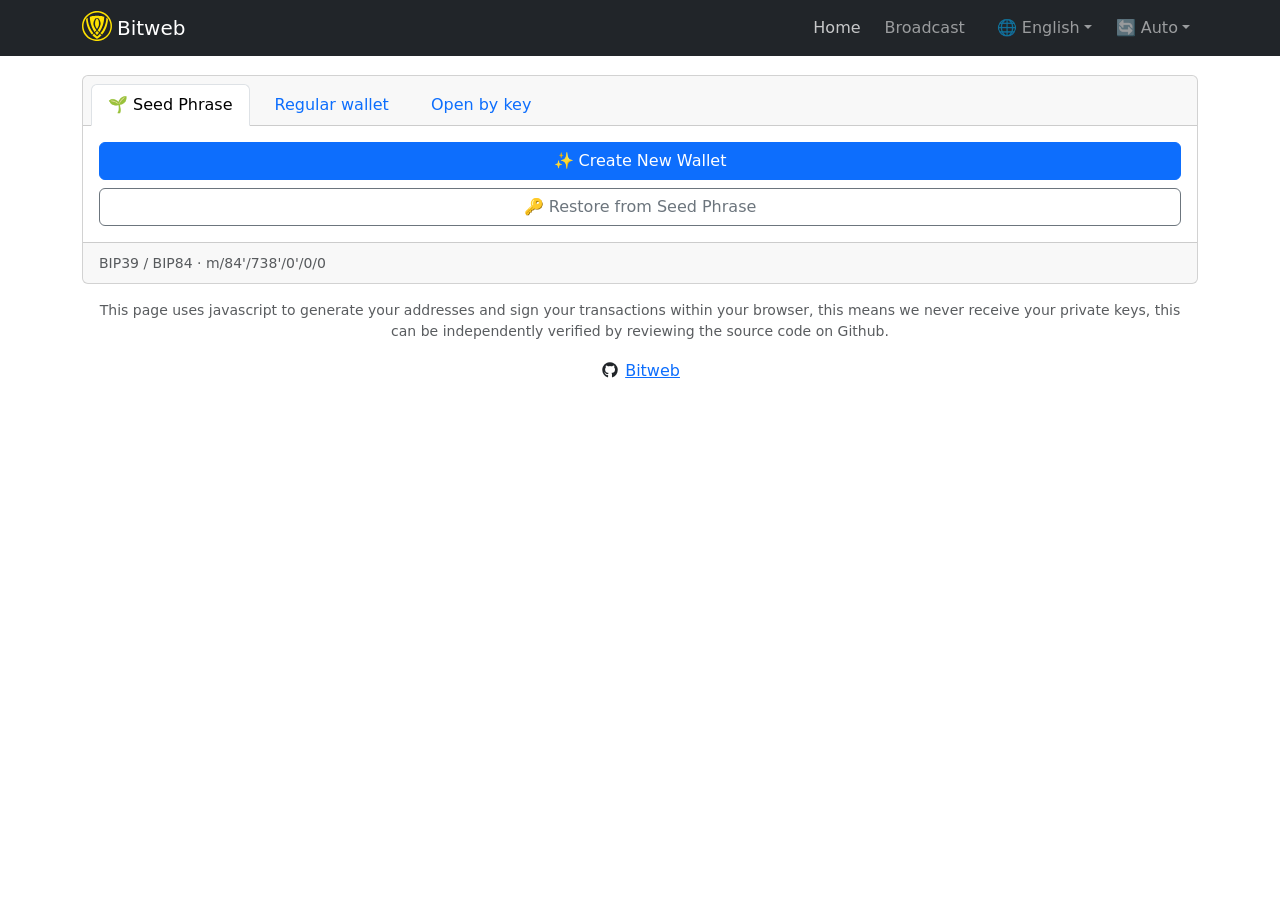
<file: index.html>
<!DOCTYPE html>
<html lang="en">
    <head>
        <meta charset="utf-8">
        <meta name="viewport" content="width=device-width, initial-scale=1.0">
        <meta
        name="probely-verification"
        content="03c3d21e-ea28-4cee-8053-ed95ac452119"
        />
        <meta name="referrer" content="no-referrer">
        <meta http-equiv="Content-Security-Policy" content="
            default-src 'self';
            script-src 'self';
            style-src 'self';
            connect-src 'self' https://api2.bitwebcore.net wss://api2.bitwebcore.net;
            worker-src 'none';
            img-src 'self' data: blob:;
            media-src blob:;
            font-src 'self';
            frame-src 'none';
            object-src 'none';
            upgrade-insecure-requests;
            base-uri 'self';
            form-action 'self';
        ">
        <!-- https://cdnjs.cloudflare.com/ajax/libs/font-awesome/7.0.1/css/all.min.css -->
        <link rel="stylesheet" href="css/all.min.css"
            integrity="sha384-rWj9FmWWt3OMqd9vBkWRhFavvVUYalYqGPoMdL1brs/qvvqz88gvLShYa4hKNyqb"
            crossorigin="anonymous">
        <!-- https://cdnjs.cloudflare.com/ajax/libs/bootstrap/5.3.8/css/bootstrap.min.css -->
        <link rel="stylesheet" href="css/bootstrap.min.css"
                integrity="sha384-sRIl4kxILFvY47J16cr9ZwB07vP4J8+LH7qKQnuqkuIAvNWLzeN8tE5YBujZqJLB"
                crossorigin="anonymous">
        <!-- Custom styles -->
        <link rel="stylesheet" href="css/style.css"
                integrity="sha512-7V9m1jf6P/kBHHbK0xZ49ax6dOUbo5dYZSVeOKtusDpD1xm8caPucnqJLYCv+m7YBwd7kbgmejXjcLHD88JRGg=="
                crossorigin="anonymous">
        <!-- favicon -->
        <link rel="icon" type="image/svg+xml" href="images/logo.svg">
        <!-- Auto/Light/Dark theme controler -->
        <script src="js/theme.js"
                integrity="sha512-VIezPzgMRNwET/zKp4tz/1PvRslo0kfJoGGTTVu7k6wdI0Z4BiF3MyfzNllR7Zkyy71YQ8R4VYkydnk5gB+45g=="
                crossorigin="anonymous"></script>
        <!-- https://cdnjs.cloudflare.com/ajax/libs/jquery/3.7.1/jquery.min.js -->
        <script src="js/jquery.min.js"
                integrity="sha384-1H217gwSVyLSIfaLxHbE7dRb3v4mYCKbpQvzx0cegeju1MVsGrX5xXxAvs/HgeFs"
                crossorigin="anonymous"></script>
        <!-- https://cdnjs.cloudflare.com/ajax/libs/js-sha256/0.11.1/sha256.min.js -->
        <script src="js/sha256.min.js"
                integrity="sha384-2hE+62EhDTI8GB1l6/KBZldM8qsy8CUJ/e5YlZaSbD6Bi4z0YhdrH2LCjDqYXAkg"
                crossorigin="anonymous"></script>
        <!-- https://cdn.jsdelivr.net/npm/bootstrap@5.3.8/dist/js/bootstrap.bundle.min.js -->
        <script src="js/bootstrap.bundle.min.js"
                integrity="sha384-FKyoEForCGlyvwx9Hj09JcYn3nv7wiPVlz7YYwJrWVcXK/BmnVDxM+D2scQbITxI"
                crossorigin="anonymous"></script>
        <!-- Self build see https://github.com/bitweb-project/qrcode-browser-1.5.4 -->
        <script src="js/qrcode-browser.min.js"
                integrity="sha512-Fylkwjj7d5d/OCmgh3/usBPvSY5+Q/cYSl1myDVYCw1alMz4Sam6/IWwuXh8D3auWeq2L6vD8hT/p/CI8ppYPg=="
                crossorigin="anonymous"></script>
        <!-- https://cdn.jsdelivr.net/npm/jsqr@1.4.0/dist/jsQR.min.js -->
        <script src="js/jsQR.min.js"
                integrity="sha512-KbmR1Et+8VJSKLeI7vJKCWY9q5ZrdU21KcHFG8OUSeI0NPQK+dkABkTs1WUYWVINZwgv8ePueskqbquPjrQNVw=="
                crossorigin="anonymous"></script>
        <!-- Translates -->
        <script src="js/multilang.js"
                integrity="sha512-QxcBoWttNC26wgNLOg5EPbjZ8Hn/PEZQfRT3fkKUQxUI4z2KWHG7kueSBv+boLuTAJWLwZy0JijoUMPYAaxiWw=="
                crossorigin="anonymous"></script>
        <!-- Self build see BUILD4_bip39.md -->
        <script src="js/bip39-bundle.min.js"
                integrity="sha512-7qz3eKAXD4tRcrJ0Y7V63sGqOknW4nZ2ixlrR8kPsh6hSubBuxc61BFf2LJX+yChyUlAmO6VzdsZVFVK1cxeIA=="
                crossorigin="anonymous"></script>
        <!-- Self build see https://github.com/bitweb-project/bitcoin-bundle-v7 -->
        <script src="js/bitcoin-bundle-v7.min.js"></script>
        <!-- https://cdnjs.cloudflare.com/ajax/libs/socket.io/4.8.1/socket.io.min.js -->
        <script src="js/socket.io.min.js"
                integrity="sha512-8ExARjWWkIllMlNzVg7JKq9RKWPlJABQUNq6YvAjE/HobctjH/NA+bSiDMDvouBVjp4Wwnf1VP1OEv7Zgjtuxw=="
                crossorigin="anonymous"></script>
        <!-- Seed image export controler -->
        <script src="js/seed-export.js"
                integrity="sha512-WttrdpsTyGOzeWGHvyXvJ7YO1lZVsA0b2xFXeU49qonaikzEmILFRcPnWJdCDOFMiaq+1l6YYOZnPigCbSGE3Q=="
                crossorigin="anonymous"></script>
        <!-- Transaction history controler -->
        <script src="js/tx-history.js"
                integrity="sha512-58dzryteQMDXXhuyuHfkzTqOkPUSKZwtwUUM2RYLT6xET5G8RG1FhosETOOXxS/ZvmJLGu/gYhJ5Ur4wtVpuNA=="
                crossorigin="anonymous"></script>
        <title>Wallet</title>
        <meta name="description" content="Bitweb Web Wallet">
    </head>
    <body>
        <nav class="navbar fixed-top navbar-expand-lg navbar-dark bg-dark">
            <div class="container">
                <a href="#" class="navbar-brand d-flex align-items-center">
                        <img id="logo" src="images/logo.svg" alt="Bitweb">
                        Bitweb
                    </a>
                <button class="navbar-toggler" type="button" data-bs-toggle="collapse" data-bs-target="#navbarResponsive" aria-controls="navbarResponsive" aria-expanded="false" aria-label="Toggle navigation">
                    <span class="navbar-toggler-icon"></span>
                </button>
                <div class="collapse navbar-collapse" id="navbarResponsive">
                    <ul class="navbar-nav ms-auto">
                        <li class="nav-item">
                            <a href="#" class="nav-link router-link me-md-2" data-route="homepage" tkey="home"></a>
                        </li>
                        <li class="nav-item">
                            <a href="#/broadcast" class="nav-link router-link me-md-2" data-route="broadcast" tkey="broadcast"></a>
                        </li>
                        <li class="nav-item dropdown ms-2">
                            <a class="nav-link dropdown-toggle" href="#" data-bs-toggle="dropdown" id="lang-label">🌐</a>
                            <ul class="dropdown-menu dropdown-menu-end" id="lang-dropdown-menu">
                            </ul>
                        </li>
                        <li class="nav-item dropdown ms-2">
                            <a class="nav-link dropdown-toggle" href="#" data-bs-toggle="dropdown" id="theme-label">🔄 AUTO</a>
                            <ul class="dropdown-menu dropdown-menu-end" id="theme-dropdown-menu">
                                <li><a class="dropdown-item theme-option" href="#" data-theme="light" tkey="theme-light"></a></li>
                                <li><a class="dropdown-item theme-option" href="#" data-theme="dark" tkey="theme-dark"></a></li>
                                <li><hr class="dropdown-divider"></li>
                                <li><a class="dropdown-item theme-option" href="#" data-theme="auto" tkey="theme-auto"></a></li>
                            </ul>
                        </li>
                    </ul>
                </div>
            </div>
        </nav>
        <div class="container">
            <div id="error-message" class="alert alert-warning d-none" role="alert">
                Error
            </div>
        </div>
        <div id="homepage" class="router-page">
            <div class="container">
                <div id="pin-login-block" class="d-none">
                    <div class="card mb-3 pin-login-card">
                        <div class="card-body">
                            <p class="pin-login-title"><span class="fa-solid fa-lock"></span> <span tkey="pin-login-title">Saved wallet found</span></p>
                            <!-- PIN input removed: public key loads without PIN (priv key only loaded when signing) -->
                            <div class="d-grid mb-2">
                                <button id="pin-login-btn" class="btn btn-primary" tkey="pin-login-btn">Open</button>
                            </div>
                            <div class="text-center mt-2">
                                <button id="pin-login-forget" class="btn btn-danger btn-sm" type="button" tkey="pin-login-forget">Forget saved wallet</button>
                            </div>
                        </div>
                    </div>
                </div>
                <div id="open-block">
                    <div class="card mb-3">
                        <div class="card-header">
                            <ul class="nav nav-tabs card-header-tabs">
                                <li class="nav-item me-2">
                                    <a class="nav-link tab-link active" data-tab-name="open-seed" data-tab-family="open-block" href="#" tkey="open-seed">🌱 Seed Phrase</a>
                                </li>
                                <li class="nav-item me-2">
                                    <a class="nav-link tab-link" data-tab-name="open-regular" data-tab-family="open-block" href="#" tkey="open-regular"></a>
                                </li>
                                <li class="nav-item">
                                    <a class="nav-link tab-link" data-tab-name="open-key" data-tab-family="open-block" href="#" tkey="open-key"></a>
                                </li>
                            </ul>
                        </div>
                        <div class="card-body">
                            <div class="tab-item" data-tab="open-seed" id="seed-tab-root">
                                <div id="seed-entry">
                                    <div class="d-grid gap-2">
                                        <button class="btn btn-primary" id="seed-btn-create" type="button" tkey="seed-btn-create">✨ Create New Wallet</button>
                                        <button class="btn btn-outline-secondary" id="seed-btn-restore" type="button" tkey="seed-btn-restore">🔑 Restore from Seed Phrase</button>
                                    </div>
                                </div>
                                <div id="seed-create" class="d-none">
                                    <div id="seed-create-step1">
                                        <div class="d-flex align-items-center justify-content-between mb-2">
                                            <small class="text-muted fw-semibold" tkey="seed-step1-label">Step 1 of 2 — Your Seed Phrase</small>
                                            <div class="btn-group btn-group-sm">
                                                <button class="btn btn-outline-secondary seed-wlen-btn active" data-len="256" type="button">24 words</button>
                                                <button class="btn btn-outline-secondary seed-wlen-btn" data-len="128" type="button">12 words</button>
                                            </div>
                                        </div>
                                        <div id="seed-word-grid" class="mb-2 p-2 border rounded bg-body-secondary"></div>
                                        <div class="alert alert-warning small py-2 mb-2" id="seed-generate-warning" tkey="seed-write-warning">⚠️ Write these words down in order and store them safely. Anyone with these words controls your funds.</div>
                                        <div class="d-flex gap-2 align-items-center">
                                            <button class="btn btn-sm btn-danger" id="seed-create-cancel1" type="button" tkey="cancel">Cancel</button>
                                            <button class="btn btn-sm btn-outline-secondary" id="seed-btn-print" type="button"><span class="fa-solid fa-download"></span> <span tkey="seed-print">Save PNG</span></button>
                                            <button class="btn btn-sm btn-primary ms-auto" id="seed-btn-to-verify" type="button" tkey="seed-next">Next →</button>
                                        </div>
                                    </div>
                                    <div id="seed-create-step2" class="d-none">
                                        <small class="text-muted fw-semibold d-block mb-2" tkey="seed-step2-label">Step 2 of 2 — Verify Seed Phrase</small>
                                        <p class="small" tkey="seed-verify-desc">Enter the words at these positions to confirm you saved them correctly:</p>
                                        <div id="seed-verify-fields" class="mb-3"></div>
                                        <div id="seed-verify-error" class="text-danger small mb-2 d-none" tkey="seed-verify-error-msg">Incorrect words. Please check your phrase.</div>
                                        <div class="d-flex gap-2 align-items-center">
                                            <button class="btn btn-sm btn-danger" id="seed-create-cancel2" type="button" tkey="cancel">Cancel</button>
                                            <button class="btn btn-primary btn-sm ms-auto" id="seed-verify-confirm" type="button" tkey="seed-confirm-pin">Confirm &amp; Set PIN</button>
                                        </div>
                                    </div>
                                </div>
                                <div id="seed-restore" class="d-none">
                                    <small class="text-muted fw-semibold d-block mb-2" tkey="seed-restore-title">Restore from Seed Phrase</small>
                                    <div class="d-flex align-items-center gap-2 mb-2">
                                        <label class="small text-nowrap mb-0" tkey="seed-word-count">Word count:</label>
                                        <select id="restore-wordcount" class="form-select form-select-sm">
                                            <option value="24">24 words</option>
                                            <option value="12">12 words</option>
                                        </select>
                                    </div>
                                    <textarea id="restore-input" class="form-control font-monospace mb-2" rows="4"
                                        tkey="seed-restore-placeholder" placeholder="Enter your seed phrase words separated by spaces…"
                                        autocomplete="off" autocorrect="off" autocapitalize="off" spellcheck="false"></textarea>
                                    <div id="restore-word-error" class="text-danger small mb-2 d-none"></div>
                                    <div class="mb-2">
                                        <button type="button" class="btn btn-sm btn-outline-primary" data-bs-toggle="collapse" data-bs-target="#restore-advanced" tkey="seed-advanced">Advanced ▼</button>
                                        <div class="collapse" id="restore-advanced">
                                            <div class="border rounded p-2 mt-1 small">
                                                <div class="mb-2">
                                                    <label class="form-label mb-1" tkey="seed-deriv-path">Derivation path</label>
                                                    <input id="restore-path" type="text" class="form-control form-control-sm font-monospace" value="m/84'/738'/0'/0/0" placeholder="m/84'/738'/0'/0/0">
                                                    <div class="form-text" tkey="seed-deriv-hint">Default: BIP84 native SegWit. Change for Electrum/Ledger compatibility.</div>
                                                </div>
                                            </div>
                                        </div>
                                    </div>
                                    <div class="d-flex gap-2">
                                        <button id="seed-restore-cancel" class="btn btn-danger btn-sm" type="button" tkey="cancel">Cancel</button>
                                        <button class="btn btn-primary ms-auto" id="seed-restore-btn" type="button" tkey="seed-restore-btn">Restore &amp; Set PIN</button>
                                    </div>
                                </div>
                            </div>
                            <form id="open-regular-form" class="open-form tab-item d-none" data-tab="open-regular">
                                <div class="alert alert-warning small py-2 mb-2" role="alert">
                                    <span tkey="legacy-warn-password">⚠️ <strong>Not recommended.</strong> This method derives a key from a password hash and is kept for backward compatibility only. Please migrate your funds to a Seed Phrase wallet.</span>
                                </div>
                                <div class="input-group pb-2">
                                    <input id="open-email" class="form-control" type="text" autocomplete="off" tkey="email-address">
                                </div>
                                <div class="input-group">
                                    <input id="open-password" class="form-control" type="password" autocomplete="new-password" tkey="password">
                                    <input id="open-password-confirm" class="form-control" type="password" autocomplete="new-password" tkey="password-confirm">
                                    <button class="btn btn-primary b-width" type="submit" id="open-regular-wallet" tkey="open"></button>
                                </div>
                            </form>
                            <form id="open-key-form" class="open-form tab-item d-none" data-tab="open-key">
                                <div class="alert alert-warning small py-2 mb-2" role="alert">
                                    <span tkey="legacy-warn-key">⚠️ <strong>Not recommended.</strong> Raw private key import is provided for compatibility only. Use a Seed Phrase wallet for better security and recoverability.</span>
                                </div>
                                <div class="input-group">
                                    <input id="passphrase" class="form-control" type="password" autocomplete="off" tkey="wif-key">
                                    <button class="btn btn-primary b-width" type="submit" id="open-key-wallet" tkey="open"></button>
                                </div>
                            </form>
                        </div>
                        <div class="card-footer">
                            <div class="footer-item tab-item" data-tab="open-seed">
                                <small class="text-muted">BIP39 / BIP84 · m/84'/738'/0'/0/0</small>
                            </div>
                            <div class="footer-item tab-item d-none" data-tab="open-regular" tkey="open-reminder"></div>
                        </div>
                    </div>
                </div>
                <div id="wallet-block" class="d-none">
                    <div class="card mb-3">
                        <div class="card-header">
                            <ul class="nav nav-tabs card-header-tabs">
                                <li class="nav-item me-2">
                                    <a class="nav-link tab-link active" data-tab-name="wallet-balance" data-tab-family="wallet-block" href="#" tkey="wallet"></a>
                                </li>
                                <li class="nav-item me-2">
                                    <a class="nav-link tab-link" data-tab-name="wallet-send" data-tab-family="wallet-block" href="#" tkey="send"></a>
                                </li>
                                <li class="nav-item me-2">
                                    <a id="history-tab-link" class="nav-link tab-link" data-tab-name="wallet-history" data-tab-family="wallet-block" href="#" tkey="history"></a>
                                </li>
                                <li class="nav-item me-2">
                                    <a class="nav-link tab-link" data-tab-name="wallet-settings" data-tab-family="wallet-block" href="#" tkey="settings"></a>
                                </li>
                                <li class="nav-item">
                                    <a class="nav-link tab-link" data-tab-name="wallet-keys" data-tab-family="wallet-block" href="#" tkey="keys"></a>
                                </li>
                            </ul>
                        </div>
                        <div class="card-body">
                            <div class="text-center">
                                <div class="tab-item" data-tab="wallet-balance">
                                    <div id="qr-code-addres" class="qr-code"></div>
                                    <div class="d-inline-flex align-items-center justify-content-center address-display-wrapper">
                                        <div id="wallet-address" class="break-word"></div>
                                        <button id="copy-address-btn" class="btn btn-sm btn-outline-secondary flex-shrink-0" data-tkey-title="copy-address" title="Copy address">
                                            <span class="fa-solid fa-copy"></span>
                                        </button>
                                    </div>
                                    <div class="wallet-balance mb-0 pb-0">
                                        <span class="font-monospace amount"></span>
                                        <span class="ticker"></span>
                                    </div>
                                    <div id="immature-balance-row-main" class="d-none mt-1">
                                        <small class="text-warning">
                                            <span class="fa-solid fa-lock"></span>
                                            <span tkey="immature-mining">Immature (mining):</span> <b class="immature-amount"></b>
                                            <span class="text-muted"> — <span tkey="immature-cannot-spend">cannot spend yet</span></span>
                                        </small>
                                    </div>
                                    <div id="unconfirmed-balance-row-main" class="d-none mt-1">
                                        <small class="text-info">
                                            <span class="fa-solid fa-clock"></span>
                                            <span tkey="unconfirmed-balance">Unconfirmed:</span> <b class="unconfirmed-amount"></b>
                                            <span class="text-muted"> — <span tkey="unconfirmed-mempool">pending in mempool</span></span>
                                        </small>
                                    </div>
                                </div>
                            </div>
                            <div id="wallet-send" class="tab-item d-none" data-tab="wallet-send">
                                <div class="mb-2">
                                    <span>
                                        <span tkey="available-balance"></span>
                                        <b class="wallet-balance balance-small">
                                            <span class="amount"></span>
                                            <span class="ticker"></span>
                                        </b>
                                    </span>
                                    <div id="immature-balance-row" class="d-none mt-1">
                                        <span class="text-warning immature-balance-label">
                                            <span class="fa-solid fa-lock"></span>
                                            <span tkey="immature-mining">Immature (mining):</span>
                                            <b class="immature-amount"></b>
                                        </span>
                                    </div>
                                    <div id="unconfirmed-balance-row" class="d-none mt-1">
                                        <span class="text-info">
                                            <span class="fa-solid fa-clock"></span>
                                            <span tkey="unconfirmed-balance">Unconfirmed:</span>
                                            <b class="unconfirmed-amount"></b>
                                        </span>
                                    </div>
                                    <div class="float-md-end">
                                        <a href="#" id="send-qr" class="text-body pe-1">
                                            <span tkey="scan-qr"></span>
                                            <span class="fa-solid fa-camera"></span>
                                        </a>
                                        <a href="#" id="send-reset" class="text-body">
                                            <span tkey="reset"></span>
                                            <span class="fa-solid fa-rotate"></span>
                                        </a>
                                    </div>
                                </div>
                                <div id="send-outputs">
                                    <div class="input-group send-outputs-item mb-2">
                                        <input name="send-address" class="form-control" type="text" value="" autocomplete="off" tkey="enter-address">
                                        <input name="send-amount" class="form-control" type="text" value="" autocomplete="off" tkey="amount">
                                        <button class="send-max btn btn-outline-secondary" type="button" title="Max">MAX</button>
                                        <button id="add-output" class="btn btn-outline-success">
                                        <span class="fa-solid fa-plus"></span>
                                        </button>
                                    </div>
                                </div>
                                <div class="input-group">
                                    <input id="send-fee" class="form-control" placeholder="Fee" type="text" value="" autocomplete="off">
                                    <button class="btn btn-primary b-width" type="submit" id="send-tx" tkey="send" disabled></button>
                                </div>
                                <div class="mt-2">
                                    <button type="button" id="coin-control-toggle" class="btn btn-sm btn-outline-primary">
                                        <span class="fa-solid fa-sliders"></span>
                                        <span id="coin-control-toggle-text" tkey="coin-control">Coin Control</span>
                                    </button>
                                </div>
                                <div id="coin-control-panel" class="d-none mt-2 border rounded p-2">
                                    <div class="d-flex justify-content-between align-items-center mb-2">
                                        <div>
                                            <input type="checkbox" id="coin-control-enable">
                                            <label for="coin-control-enable" class="mb-0 ms-1" tkey="coin-control-manual">Manual UTXO selection</label>
                                        </div>
                                        <div class="d-flex gap-1">
                                            <button type="button" id="coin-control-select-all" class="btn btn-sm btn-primary" tkey="coin-control-select-all">Select all mature</button>
                                            <button type="button" id="coin-control-deselect-all" class="btn btn-sm btn-outline-primary" tkey="coin-control-deselect-all">Deselect all</button>
                                        </div>
                                    </div>
                                    <div id="coin-control-list" class="table-responsive">
                                        <table class="table table-sm table-borderless mb-0" id="coin-control-table">
                                            <thead>
                                                <tr>
                                                    <th class="cc-th-check"></th>
                                                    <th class="cc-sort-th" data-sort="amount"><span class="cc-sort-btn"><span tkey="amount">Amount</span><i class="cc-sort-icon fa-solid fa-sort"></i></span></th>
                                                    <th class="cc-sort-th" data-sort="confs"><span class="cc-sort-btn"><span tkey="coin-control-confs">Confs</span><i class="cc-sort-icon fa-solid fa-sort"></i></span></th>
                                                    <th class="cc-sort-th" data-sort="type"><span class="cc-sort-btn"><span tkey="coin-control-type">Type</span><i class="cc-sort-icon fa-solid fa-sort"></i></span></th>
                                                    <th class="cc-sort-th" data-sort="status"><span class="cc-sort-btn"><span tkey="coin-control-status">Status</span><i class="cc-sort-icon fa-solid fa-sort"></i></span></th>
                                                </tr>
                                            </thead>
                                            <tbody id="coin-control-tbody"></tbody>
                                        </table>
                                    </div>
                                    <div id="coin-control-selected-info" class="mt-1 text-muted"></div>
                                </div>
                            </div>
                            <div class="tab-item d-none" data-tab="wallet-keys">
                                <div id="wallet-keys">
                                    <div id="wallet-keys-pubkey">
                                        <label tkey="public-key"></label>
                                        <div class="input-group pb-2">
                                            <input class="form-control" readonly type="text">
                                        </div>
                                    </div>
                                    <div id="wallet-keys-script">
                                        <label tkey="redeem-script">Redeem Script <i>(SegWit)</i></label>
                                        <div class="input-group pb-2">
                                            <input class="form-control" readonly type="text">
                                        </div>
                                    </div>
                                    <div id="wallet-keys-privkey">
                                        <label tkey="private-key"></label>
                                        <div id="privkey-show-row" class="pb-2">
                                            <button id="toggle-wallet-privkey" class="btn btn-primary b-width" type="button" tkey="show"></button>
                                        </div>
                                        <div id="privkey-reveal-row" class="d-none pb-2">
                                            <div class="d-flex align-items-center gap-2 mb-2">
                                                <canvas id="wallet-privkey-canvas" class="privkey-canvas"></canvas>
                                                <button id="wallet-privkey-copy-btn" class="btn btn-outline-secondary flex-shrink-0" type="button" title="Copy"><span class="fa-solid fa-copy"></span></button>
                                            </div>
                                            <button id="privkey-hide-btn" class="btn btn-primary b-width" type="button" tkey="hide"></button>
                                        </div>
                                    </div>
                                    <div id="wallet-keys-seed" class="d-none">
                                        <label tkey="seed-backup-label">Seed Phrase Backup</label>
                                        <div id="wallet-seed-hidden">
                                            <button id="btn-show-seed" class="btn btn-outline-warning btn-sm w-100" type="button" tkey="seed-show-btn">🌱 Show Seed Phrase (requires PIN)</button>
                                        </div>
                                        <div id="wallet-seed-revealed" class="d-none">
                                            <div id="wallet-seed-grid" class="p-2 border rounded bg-body-secondary mb-2"></div>
                                            <div class="d-flex gap-2">
                                                <button id="btn-save-seed-png" class="btn btn-sm btn-outline-secondary" type="button"><span class="fa-solid fa-download"></span> <span tkey="seed-print">Save PNG</span></button>
                                                <button id="btn-hide-seed" class="btn btn-sm btn-outline-secondary ms-auto" type="button" tkey="seed-hide-btn">🔒 Hide</button>
                                            </div>
                                        </div>
                                    </div>
                                </div>
                            </div>
                            <div class="tab-item d-none" data-tab="wallet-settings">
                                    <div id="address-type-select" class="mb-3">
                                        <label tkey="address-type"></label>
                                        <div class="input-group pb-2">
                                            <select class="form-select">
                                                <option value="taproot">taproot</option>
                                                <option value="bech32">bech32</option>
                                                <option value="segwit">segwit</option>
                                                <option value="legacy">legacy</option>
                                            </select>
                                        </div>
                                    </div>
                                    <div id="wallet-backend" class="mb-3">
                                        <label tkey="wallet-backend"></label>
                                        <div class="input-group pb-2">
                                            <input class="form-control" type="text" tkey="wallet-api">
                                            <button class="btn btn-outline-secondary b-width" type="button" tkey="update"></button>
                                        </div>
                                    </div>
                                    <div id="forget-wallet-section" class="d-none text-center mt-2">
                                        <button id="settings-forget-wallet" class="btn btn-danger" type="button" tkey="settings-forget-wallet">Forget saved wallet</button>
                                    </div>
                                    <div id="passkey-settings-section" class="mb-3 d-none">
                                        <hr class="my-2">
                                        <label class="fw-semibold"><span class="fa-solid fa-fingerprint"></span> <span tkey="passkey-settings-label">Passkey (Biometric unlock)</span></label>
                                        <div id="passkey-settings-status" class="text-muted small mb-2"></div>
                                        <button id="passkey-settings-btn" class="btn btn-sm btn-outline-primary" type="button"></button>
                                    </div>
                                    <div class="text-muted small text-center mt-3">
                                        <span tkey="version"></span> <b id="wallet-version"></b>
                                    </div>
                                </div>
                            <div class="tab-item d-none" data-tab="wallet-history">
                                <div class="history-overflow">
                                    <div id="history-list">
                                        <div class="text-muted text-center py-3 small" tkey="history-loading">Loading history…</div>
                                    </div>
                                </div>
                            </div>
                        </div>
                        <div class="card-footer">
                            <button id="footer-close" type="button" class="btn btn-danger w-100 footer-item" tkey="close"></button>
                        </div>
                    </div>
                </div>
            </div>
        </div>
        <div id="broadcast" class="router-page">
            <div class="container">
                <div class="card mb-3">
                    <div class="card-header">
                        <b tkey="broadcast-transaction"></b>
                    </div>
                    <div class="card-body">
                        <textarea class="form-control" id="transaction-broadcast-raw" rows="4" tkey="enter-transaction"></textarea>
                    </div>
                    <div class="card-footer">
                        <button id="footer-broadcast" type="button" class="btn btn-primary w-100 footer-item" tkey="broadcast"></button>
                    </div>
                </div>
            </div>
        </div>
        <div id="send-modal" class="modal" tabindex="-1" role="dialog">
            <div class="modal-dialog modal-md" role="document">
                <div class="modal-content">
                    <div class="modal-header">
                        <h5 id="send-title" class="modal-title"></h5>
                        <button id="send-close" type="button" class="btn-close" data-bs-dismiss="modal" aria-label="Close"></button>
                    </div>
                    <div class="modal-body">
                        <div id="send-modal-error" class="alert alert-danger d-none" role="alert"></div>
                        <div id="confirm-screen">
                            <span tkey="send-warning"></span> <strong id="confirm-amount"></strong>. <span tkey="send-warning-reverse"></span>
                        </div>
                        <div id="status-screen" class="break-lines d-none">
                            <span></span>
                            <div class="extra-info"></div>
                        </div>
                    </div>
                    <div class="modal-footer">
                        <button id="send-cancel" type="button" class="btn me-auto btn-danger" data-bs-dismiss="modal" tkey="cancel"></button>
                        <button id="send-confirm" type="button" class="btn btn-primary" tkey="send-it"></button>
                        <button id="send-close-footer" type="button" class="btn btn-danger d-none disabled" data-bs-dismiss="modal" tkey="close"></button>
                    </div>
                </div>
            </div>
        </div>
        <div id="scan-modal" class="modal" tabindex="-1" role="dialog">
            <div class="modal-dialog modal-md" role="document">
                <div class="modal-content">
                    <div class="modal-header">
                        <h5 class="modal-title" tkey="scan-modal-title"></h5>
                        <button id="scan-close" type="button" class="btn-close" data-bs-dismiss="modal" aria-label="Close"></button>
                    </div>
                    <div class="modal-body">
                        <div id="loading-message"></div>
                        <canvas id="scan-canvas" hidden class="w-100"></canvas>
                    </div>
                </div>
            </div>
        </div>
        <div id="pin-modal" class="modal" tabindex="-1" role="dialog">
            <div class="modal-dialog modal-sm" role="document">
                <div class="modal-content">
                    <div class="modal-header">
                        <h5 id="pin-modal-title" class="modal-title" tkey="pin-title-default">Wallet PIN</h5>
                    </div>
                    <div class="modal-body">
                        <p id="pin-modal-desc" class="text-muted small"></p>
                        <input id="pin-input" type="password" class="form-control" tkey="pin-input-placeholder" placeholder="PIN (min 8 chars)" maxlength="64" autocomplete="current-password">
                        <div id="pin-caps-warning" class="text-warning small mt-1 d-none"><span class="fa-solid fa-triangle-exclamation"></span> CAPS LOCK!</div>
                        <div id="pin-error" class="text-danger small mt-1 d-none" tkey="pin-login-error">Wrong PIN, try again.</div>
                        <button id="pin-modal-pk-btn" class="btn btn-outline-primary btn-sm w-100 mt-2 d-none" type="button">
                            <span class="fa-solid fa-fingerprint"></span>
                            <span tkey="passkey-use-instead">Use Passkey instead</span>
                        </button>
                    </div>
                    <div class="modal-footer">
                        <button id="pin-cancel" type="button" class="btn btn-danger" tkey="cancel">Cancel</button>
                        <button id="pin-confirm" type="button" class="btn btn-primary" tkey="ok">OK</button>
                    </div>
                </div>
            </div>
        </div>
        <!-- Forget Wallet Confirmation Modal -->
        <div id="forget-wallet-modal" class="modal" tabindex="-1" role="dialog">
            <div class="modal-dialog modal-md" role="document">
                <div class="modal-content">
                    <div class="modal-header modal-header-danger">
                        <h5 class="modal-title" tkey="forget-wallet-modal-title">⚠️ Clear Wallet</h5>
                    </div>
                    <div class="modal-body">
                        <div class="alert alert-danger mb-3">
                            <strong><span class="fa-solid fa-triangle-exclamation"></span> <span tkey="forget-wallet-irreversible-label">Irreversible operation!</span></strong><br>
                            <span tkey="forget-wallet-warning-text">If you do not have a backup of your seed phrase or private key, you will permanently lose access to your funds.</span>
                        </div>
                        <p class="text-muted small" tkey="forget-wallet-type-to-confirm">To confirm, type <strong>Yes</strong> in the field below:</p>
                        <input id="forget-wallet-confirm-input" type="text" class="form-control" autocomplete="off" placeholder="Yes">
                    </div>
                    <div class="modal-footer">
                        <button id="forget-wallet-modal-no" type="button" class="btn btn-secondary me-auto" data-bs-dismiss="modal" tkey="forget-wallet-btn-no">No, cancel</button>
                        <button id="forget-wallet-modal-yes" type="button" class="btn btn-danger" disabled tkey="forget-wallet-btn-yes">Yes, clear wallet</button>
                    </div>
                </div>
            </div>
        </div>
        <div class="disclaimer mb-3">
            <div class="container text-center">
                <small class="text-muted" tkey="disclaimer"></small>
            </div>
        </div>
        <footer class="mb-3">
            <div class="container text-center">
                <span class="fa-brands fa-github"></span> <a target="_blank" rel="noopener noreferrer" href="https://github.com/bitweb-project/web-wallet">Bitweb</a>
            </div>
        </footer>
        <!-- Wallet Logic -->
        <script src="js/wallet.js"
                integrity="sha512-KKUvW5UZhTE+z5LNeukWfORp0kGMPVSGdPDNSggP6Gsiy0aPmgLta5t6Bq3ApM8GdWD+L0x6Ls5LvcOjF0h3OQ=="
                crossorigin="anonymous"></script>
    </body>
</html>
</file>
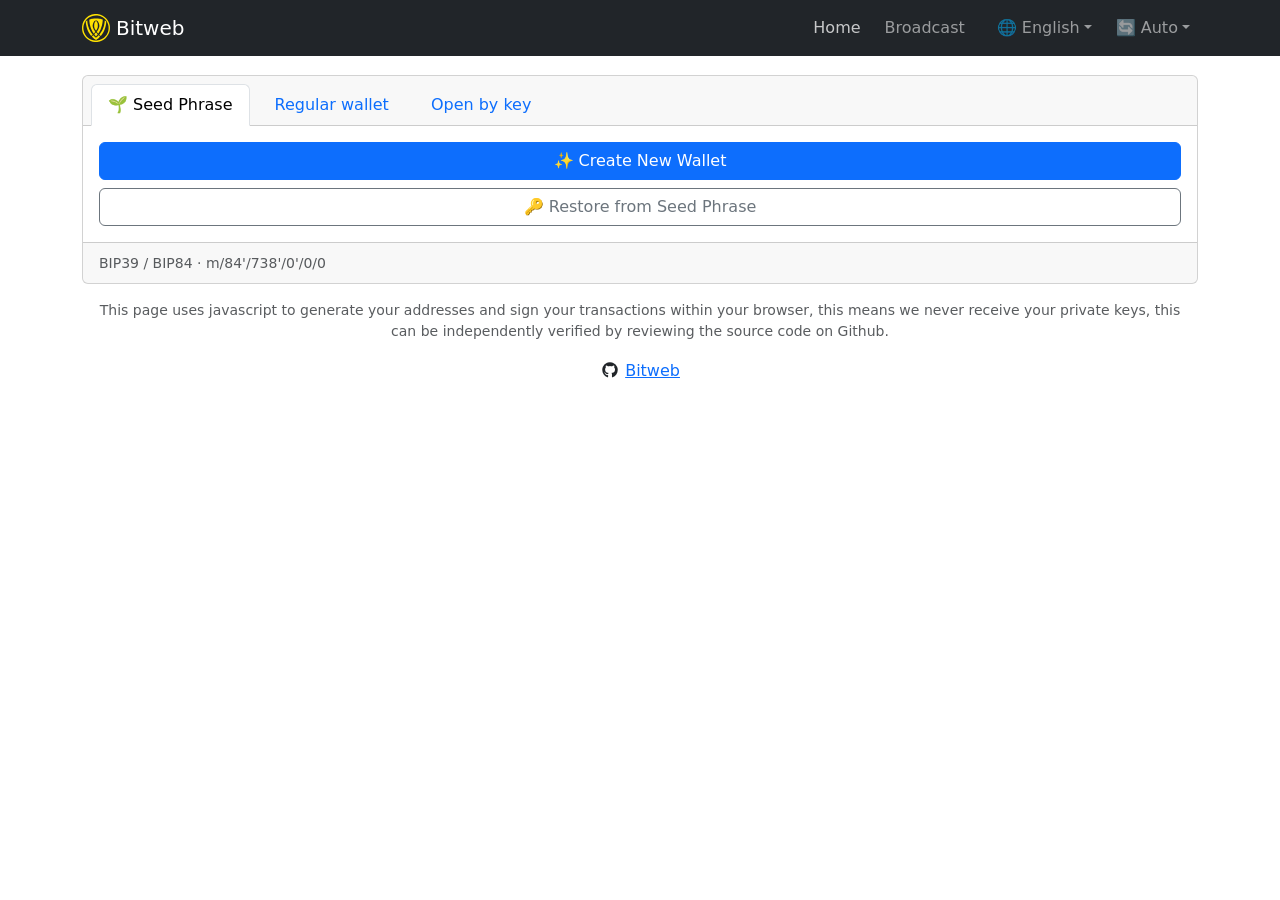
<file: website/index.html>
<!DOCTYPE html>
<html lang="en">
    <head>
        <meta charset="utf-8">
        <meta name="viewport" content="width=device-width, initial-scale=1.0, viewport-fit=cover">
        <meta name="referrer" content="no-referrer">
        <!-- PWA -->
        <link rel="manifest" href="manifest.json">
        <link rel="apple-touch-icon" href="images/icon-180.png">
        <meta name="theme-color" content="#212529">
        <meta name="mobile-web-app-capable" content="yes">
        <meta name="apple-mobile-web-app-capable" content="yes">
        <meta name="apple-mobile-web-app-status-bar-style" content="black-translucent">
        <meta name="apple-mobile-web-app-title" content="Bitweb">
        <meta http-equiv="Content-Security-Policy" content="
            default-src 'self';
            script-src 'self';
            style-src 'self';
            connect-src 'self' https://api2.bitwebcore.net wss://api2.bitwebcore.net;
            worker-src 'self';
            img-src 'self' data: blob:;
            media-src blob:;
            font-src 'self';
            frame-src 'none';
            object-src 'none';
            upgrade-insecure-requests;
            base-uri 'self';
            form-action 'self';
        ">
        <!-- https://cdnjs.cloudflare.com/ajax/libs/font-awesome/7.0.1/css/all.min.css -->
        <link rel="stylesheet" href="css/all.min.css"
            integrity="sha384-rWj9FmWWt3OMqd9vBkWRhFavvVUYalYqGPoMdL1brs/qvvqz88gvLShYa4hKNyqb"
            crossorigin="anonymous">
        <!-- https://cdnjs.cloudflare.com/ajax/libs/bootstrap/5.3.8/css/bootstrap.min.css -->
        <link rel="stylesheet" href="css/bootstrap.min.css"
                integrity="sha384-sRIl4kxILFvY47J16cr9ZwB07vP4J8+LH7qKQnuqkuIAvNWLzeN8tE5YBujZqJLB"
                crossorigin="anonymous">
        <!-- Custom styles -->
        <link rel="stylesheet" href="css/styles.css"
                integrity="sha512-zQiCkzVsS1L/sop4Z0/emFRR1C7Dow3Ju/QCeRnspd9XExhsvcOE8fSpA/LVXPfV+JndEelVWrUO8TIM5Hs5tQ=="
                crossorigin="anonymous">
        <!-- favicon -->
        <link rel="icon" type="image/svg+xml" href="images/logo.svg">
        <!-- Auto/Light/Dark theme controler -->
        <script src="js/theme.js"
                integrity="sha512-VIezPzgMRNwET/zKp4tz/1PvRslo0kfJoGGTTVu7k6wdI0Z4BiF3MyfzNllR7Zkyy71YQ8R4VYkydnk5gB+45g=="
                crossorigin="anonymous"></script>
        <!-- https://cdnjs.cloudflare.com/ajax/libs/jquery/3.7.1/jquery.min.js -->
        <script src="js/jquery.min.js"
                integrity="sha384-1H217gwSVyLSIfaLxHbE7dRb3v4mYCKbpQvzx0cegeju1MVsGrX5xXxAvs/HgeFs"
                crossorigin="anonymous"></script>
        <!-- https://cdnjs.cloudflare.com/ajax/libs/js-sha256/0.11.1/sha256.min.js -->
        <script src="js/sha256.min.js"
                integrity="sha384-2hE+62EhDTI8GB1l6/KBZldM8qsy8CUJ/e5YlZaSbD6Bi4z0YhdrH2LCjDqYXAkg"
                crossorigin="anonymous"></script>
        <!-- https://cdn.jsdelivr.net/npm/bootstrap@5.3.8/dist/js/bootstrap.bundle.min.js -->
        <script src="js/bootstrap.bundle.min.js"
                integrity="sha384-FKyoEForCGlyvwx9Hj09JcYn3nv7wiPVlz7YYwJrWVcXK/BmnVDxM+D2scQbITxI"
                crossorigin="anonymous"></script>
        <!-- Self build see https://github.com/bitweb-project/qrcode-browser-1.5.4 -->
        <script src="js/qrcode-browser.min.js"
                integrity="sha512-Fylkwjj7d5d/OCmgh3/usBPvSY5+Q/cYSl1myDVYCw1alMz4Sam6/IWwuXh8D3auWeq2L6vD8hT/p/CI8ppYPg=="
                crossorigin="anonymous"></script>
        <!-- https://cdn.jsdelivr.net/npm/jsqr@1.4.0/dist/jsQR.min.js -->
        <script src="js/jsQR.min.js"
                integrity="sha512-KbmR1Et+8VJSKLeI7vJKCWY9q5ZrdU21KcHFG8OUSeI0NPQK+dkABkTs1WUYWVINZwgv8ePueskqbquPjrQNVw=="
                crossorigin="anonymous"></script>
        <!-- Translates -->
        <script src="js/multilang.js"
                integrity="sha512-tCTwcb1/YC6Q8U1AjLsuzUJCyJhF9z49cNZqjOzs5H9M2WCcE9pIiTkjJWCEdFR/KXVFr6qCT2Nf7b1YOn8bSg=="
                crossorigin="anonymous"></script>
        <!-- Self build see BUILD4_bip39.md -->
        <script src="js/bip39-bundle.min.js"
                integrity="sha512-lf8u51hdguRIFwjMOeQl4ux4IgedzdqTM3UjiXtgYnv8a4xiI1TpEZXAyN/RQLY7VsAQV+ycHQs+jvvAyRbScA=="
                crossorigin="anonymous"></script>
        <!-- Self build see https://github.com/bitweb-project/bitcoin-bundle-v7 -->
        <script src="js/bitcoin-bundle-v7.min.js"
                integrity="sha512-4a6IrbcPk7PuGATPEqbn+9k1Ne+t2qPtDm/WlySgCPTsgLGzXtsRxSHdstgNQRXp6PCO+pgHhGDaiNt3fDQ20Q=="
                crossorigin="anonymous"></script>
        <!-- https://cdnjs.cloudflare.com/ajax/libs/socket.io/4.8.1/socket.io.min.js -->
        <script src="js/socket.io.min.js"
                integrity="sha512-8ExARjWWkIllMlNzVg7JKq9RKWPlJABQUNq6YvAjE/HobctjH/NA+bSiDMDvouBVjp4Wwnf1VP1OEv7Zgjtuxw=="
                crossorigin="anonymous"></script>
        <!-- Seed image export controler -->
        <script src="js/seed-export.js"
                integrity="sha512-WttrdpsTyGOzeWGHvyXvJ7YO1lZVsA0b2xFXeU49qonaikzEmILFRcPnWJdCDOFMiaq+1l6YYOZnPigCbSGE3Q=="
                crossorigin="anonymous"></script>
        <!-- Transaction history controler -->
        <script src="js/tx-history.js"
                integrity="sha512-vJN6ZwCVKiyt40YL13XWpOB/0WQtUdmZJK1OwvMW6VanxvVAVYfRSMuLKYlIy+KerIVkkwKAujn4LIA2iT80Vw=="
                crossorigin="anonymous"></script>
        <title>Wallet</title>
        <meta name="description" content="Bitweb Web Wallet">
    </head>
    <body>
        <nav class="navbar fixed-top navbar-expand-lg navbar-dark bg-dark">
            <div class="container">
                <a href="#" class="navbar-brand d-flex align-items-center">
                        <img id="logo" src="images/logo.svg" alt="Bitweb">
                        <span class="brand-text">Bitweb</span>
                    </a>
                <button class="navbar-toggler" type="button" data-bs-toggle="collapse" data-bs-target="#navbarResponsive" aria-controls="navbarResponsive" aria-expanded="false" aria-label="Toggle navigation">
                    <span class="navbar-toggler-icon"></span>
                </button>
                <div class="collapse navbar-collapse" id="navbarResponsive">
                    <ul class="navbar-nav ms-auto">
                        <li class="nav-item">
                            <a href="#" class="nav-link router-link me-md-2" data-route="homepage" tkey="home"></a>
                        </li>
                        <li class="nav-item">
                            <a href="#/broadcast" class="nav-link router-link me-md-2" data-route="broadcast" tkey="broadcast"></a>
                        </li>
                        <li class="nav-item dropdown ms-2">
                            <a class="nav-link dropdown-toggle" href="#" data-bs-toggle="dropdown" id="lang-label">🌐</a>
                            <ul class="dropdown-menu dropdown-menu-end" id="lang-dropdown-menu">
                            </ul>
                        </li>
                        <li class="nav-item dropdown ms-2">
                            <a class="nav-link dropdown-toggle" href="#" data-bs-toggle="dropdown" id="theme-label">🔄 AUTO</a>
                            <ul class="dropdown-menu dropdown-menu-end" id="theme-dropdown-menu">
                                <li><a class="dropdown-item theme-option" href="#" data-theme="light" tkey="theme-light"></a></li>
                                <li><a class="dropdown-item theme-option" href="#" data-theme="dark" tkey="theme-dark"></a></li>
                                <li><hr class="dropdown-divider"></li>
                                <li><a class="dropdown-item theme-option" href="#" data-theme="auto" tkey="theme-auto"></a></li>
                            </ul>
                        </li>
                    </ul>
                </div>
            </div>
        </nav>
        <div class="container">
            <div id="error-message" class="alert alert-warning d-none" role="alert">
                Error
            </div>
        </div>
        <div id="homepage" class="router-page">
            <div class="container">
                <div id="pin-login-block" class="d-none">
                    <div class="card mb-3 pin-login-card">
                        <div class="card-body">
                            <p class="pin-login-title"><span class="fa-solid fa-lock"></span> <span tkey="pin-login-title">Saved wallet found</span></p>
                            <!-- PIN input removed: public key loads without PIN (priv key only loaded when signing) -->
                            <div class="d-grid mb-2">
                                <button id="pin-login-btn" class="btn btn-primary" tkey="pin-login-btn">Open</button>
                            </div>
                            <div class="text-center mt-2">
                                <button id="pin-login-forget" class="btn btn-danger btn-sm" type="button" tkey="pin-login-forget">Forget saved wallet</button>
                            </div>
                        </div>
                    </div>
                </div>
                <div id="open-block">
                    <div class="card mb-3">
                        <div class="card-header">
                            <ul class="nav nav-tabs card-header-tabs">
                                <li class="nav-item me-2">
                                    <a class="nav-link tab-link active" data-tab-name="open-seed" data-tab-family="open-block" href="#" tkey="open-seed">🌱 Seed Phrase</a>
                                </li>
                                <li class="nav-item me-2">
                                    <a class="nav-link tab-link" data-tab-name="open-regular" data-tab-family="open-block" href="#" tkey="open-regular"></a>
                                </li>
                                <li class="nav-item">
                                    <a class="nav-link tab-link" data-tab-name="open-key" data-tab-family="open-block" href="#" tkey="open-key"></a>
                                </li>
                            </ul>
                        </div>
                        <div class="card-body">
                            <div class="tab-item" data-tab="open-seed" id="seed-tab-root">
                                <div id="seed-entry">
                                    <div class="d-grid gap-2">
                                        <button class="btn btn-primary" id="seed-btn-create" type="button" tkey="seed-btn-create">✨ Create New Wallet</button>
                                        <button class="btn btn-outline-secondary" id="seed-btn-restore" type="button" tkey="seed-btn-restore">🔑 Restore from Seed Phrase</button>
                                    </div>
                                </div>
                                <div id="seed-create" class="d-none">
                                    <div id="seed-create-step1">
                                        <div class="d-flex align-items-center justify-content-between mb-2">
                                            <small class="text-muted fw-semibold" tkey="seed-step1-label">Step 1 of 2 — Your Seed Phrase</small>
                                            <div class="btn-group btn-group-sm">
                                                <button class="btn btn-outline-secondary seed-wlen-btn active" data-len="256" type="button">24 words</button>
                                                <button class="btn btn-outline-secondary seed-wlen-btn" data-len="128" type="button">12 words</button>
                                            </div>
                                        </div>
                                        <div id="seed-word-grid" class="mb-2 p-2 border rounded bg-body-secondary"></div>
                                        <div class="alert alert-warning small py-2 mb-2" id="seed-generate-warning" tkey="seed-write-warning">⚠️ Write these words down in order and store them safely. Anyone with these words controls your funds.</div>
                                        <div class="d-flex gap-2 align-items-center">
                                            <button class="btn btn-sm btn-danger" id="seed-create-cancel1" type="button" tkey="cancel">Cancel</button>
                                            <button class="btn btn-sm btn-outline-secondary" id="seed-btn-print" type="button"><span class="fa-solid fa-download"></span> <span tkey="seed-print">Save PNG</span></button>
                                            <button class="btn btn-sm btn-primary ms-auto" id="seed-btn-to-verify" type="button" tkey="seed-next">Next →</button>
                                        </div>
                                    </div>
                                    <div id="seed-create-step2" class="d-none">
                                        <small class="text-muted fw-semibold d-block mb-2" tkey="seed-step2-label">Step 2 of 2 — Verify Seed Phrase</small>
                                        <p class="small" tkey="seed-verify-desc">Enter the words at these positions to confirm you saved them correctly:</p>
                                        <div id="seed-verify-fields" class="mb-3"></div>
                                        <div id="seed-verify-error" class="text-danger small mb-2 d-none" tkey="seed-verify-error-msg">Incorrect words. Please check your phrase.</div>
                                        <div class="d-flex gap-2 align-items-center">
                                            <button class="btn btn-sm btn-danger" id="seed-create-cancel2" type="button" tkey="cancel">Cancel</button>
                                            <button class="btn btn-primary btn-sm ms-auto" id="seed-verify-confirm" type="button" tkey="seed-confirm-pin">Confirm &amp; Set PIN</button>
                                        </div>
                                    </div>
                                </div>
                                <div id="seed-restore" class="d-none">
                                    <small class="text-muted fw-semibold d-block mb-2" tkey="seed-restore-title">Restore from Seed Phrase</small>
                                    <div class="d-flex align-items-center gap-2 mb-2">
                                        <label class="small text-nowrap mb-0" tkey="seed-word-count">Word count:</label>
                                        <select id="restore-wordcount" class="form-select form-select-sm">
                                            <option value="24">24 words</option>
                                            <option value="12">12 words</option>
                                        </select>
                                    </div>
                                    <textarea id="restore-input" class="form-control font-monospace mb-2" rows="4"
                                        tkey="seed-restore-placeholder" placeholder="Enter your seed phrase words separated by spaces…"
                                        autocomplete="off" autocorrect="off" autocapitalize="off" spellcheck="false"></textarea>
                                    <div id="restore-word-error" class="text-danger small mb-2 d-none"></div>
                                    <div class="mb-2">
                                        <button type="button" class="btn btn-sm btn-outline-primary" data-bs-toggle="collapse" data-bs-target="#restore-advanced" tkey="seed-advanced">Advanced ▼</button>
                                        <div class="collapse" id="restore-advanced">
                                            <div class="border rounded p-2 mt-1 small">
                                                <div class="mb-2">
                                                    <label class="form-label mb-1" tkey="seed-deriv-path">Derivation path</label>
                                                    <input id="restore-path" type="text" class="form-control form-control-sm font-monospace" value="m/84'/738'/0'/0/0" placeholder="m/84'/738'/0'/0/0">
                                                    <div class="form-text" tkey="seed-deriv-hint">Default: BIP84 native SegWit. Change for Electrum/Ledger compatibility.</div>
                                                </div>
                                            </div>
                                        </div>
                                    </div>
                                    <div class="d-flex gap-2">
                                        <button id="seed-restore-cancel" class="btn btn-danger btn-sm" type="button" tkey="cancel">Cancel</button>
                                        <button class="btn btn-primary ms-auto" id="seed-restore-btn" type="button" tkey="seed-restore-btn">Restore &amp; Set PIN</button>
                                    </div>
                                </div>
                            </div>
                            <form id="open-regular-form" class="open-form tab-item d-none" data-tab="open-regular">
                                <div class="alert alert-warning small py-2 mb-2" role="alert">
                                    <span tkey="legacy-warn-password">⚠️ <strong>Not recommended.</strong> This method derives a key from a password hash and is kept for backward compatibility only. Please migrate your funds to a Seed Phrase wallet.</span>
                                </div>
                                <div class="input-group pb-2">
                                    <input id="open-email" class="form-control" type="text" autocomplete="off" tkey="email-address">
                                </div>
                                <div class="input-group">
                                    <input id="open-password" class="form-control" type="password" autocomplete="new-password" tkey="password">
                                    <input id="open-password-confirm" class="form-control" type="password" autocomplete="new-password" tkey="password-confirm">
                                    <button class="btn btn-primary b-width" type="submit" id="open-regular-wallet" tkey="open"></button>
                                </div>
                            </form>
                            <form id="open-key-form" class="open-form tab-item d-none" data-tab="open-key">
                                <div class="alert alert-warning small py-2 mb-2" role="alert">
                                    <span tkey="legacy-warn-key">⚠️ <strong>Not recommended.</strong> Raw private key import is provided for compatibility only. Use a Seed Phrase wallet for better security and recoverability.</span>
                                </div>
                                <div class="input-group">
                                    <input id="passphrase" class="form-control" type="password" autocomplete="off" tkey="wif-key">
                                    <button class="btn btn-primary b-width" type="submit" id="open-key-wallet" tkey="open"></button>
                                </div>
                            </form>
                        </div>
                        <div class="card-footer">
                            <div class="footer-item tab-item" data-tab="open-seed">
                                <small class="text-muted">BIP39 / BIP84 · m/84'/738'/0'/0/0</small>
                            </div>
                            <div class="footer-item tab-item d-none" data-tab="open-regular" tkey="open-reminder"></div>
                        </div>
                    </div>
                </div>
                <div id="wallet-block" class="d-none">
                    <div class="card mb-3">
                        <div class="card-header">
                            <ul class="nav nav-tabs card-header-tabs">
                                <li class="nav-item me-2">
                                    <a class="nav-link tab-link active" data-tab-name="wallet-balance" data-tab-family="wallet-block" href="#" tkey="wallet"></a>
                                </li>
                                <li class="nav-item me-2">
                                    <a class="nav-link tab-link" data-tab-name="wallet-send" data-tab-family="wallet-block" href="#" tkey="send"></a>
                                </li>
                                <li class="nav-item me-2">
                                    <a id="history-tab-link" class="nav-link tab-link" data-tab-name="wallet-history" data-tab-family="wallet-block" href="#" tkey="history"></a>
                                </li>
                                <li class="nav-item me-2">
                                    <a class="nav-link tab-link" data-tab-name="wallet-settings" data-tab-family="wallet-block" href="#" tkey="settings"></a>
                                </li>
                                <li class="nav-item">
                                    <a class="nav-link tab-link" data-tab-name="wallet-keys" data-tab-family="wallet-block" href="#" tkey="keys"></a>
                                </li>
                            </ul>
                        </div>
                        <div class="card-body">
                            <div class="text-center">
                                <div class="tab-item" data-tab="wallet-balance">
                                    <div id="qr-code-address" class="qr-code"></div>
                                    <div id="wallet-address" class="break-word mb-1"></div>
                                    <div class="mb-1">
                                        <button id="copy-address-btn" class="btn btn-sm btn-outline-secondary">
                                            <span class="fa-solid fa-copy"></span>
                                        </button>
                                    </div>
                                    <div class="wallet-balance mb-0 pb-0">
                                        <span class="font-monospace amount"></span>
                                        <span class="ticker"></span>
                                    </div>
                                    <div id="immature-balance-row-main" class="d-none mt-1">
                                        <small class="text-warning">
                                            <span class="fa-solid fa-lock"></span>
                                            <span tkey="immature-mining">Immature (mining):</span> <b class="immature-amount"></b>
                                            <span class="text-muted"> — <span tkey="immature-cannot-spend">cannot spend yet</span></span>
                                        </small>
                                    </div>
                                    <div id="unconfirmed-balance-row-main" class="d-none mt-1">
                                        <small class="text-info">
                                            <span class="fa-solid fa-clock"></span>
                                            <span tkey="unconfirmed-balance">Unconfirmed:</span> <b class="unconfirmed-amount"></b>
                                            <span class="text-muted"> — <span tkey="unconfirmed-mempool">pending in mempool</span></span>
                                        </small>
                                    </div>
                                </div>
                            </div>
                            <div id="wallet-send" class="tab-item d-none" data-tab="wallet-send">
                                <div class="mb-3 d-md-flex justify-content-between align-items-end">
                                    <div class="text-center text-md-start">
                                        <div>
                                            <span tkey="available-balance"></span>
                                            <b class="wallet-balance balance-small">
                                                <span class="amount"></span>
                                                <span class="ticker"></span>
                                            </b>
                                        </div>
                                        <div id="immature-balance-row" class="d-none mt-1">
                                            <span class="text-warning immature-balance-label">
                                                <span class="fa-solid fa-lock"></span>
                                                <span tkey="immature-mining">Immature (mining):</span>
                                                <b class="immature-amount"></b>
                                            </span>
                                        </div>
                                        <div id="unconfirmed-balance-row" class="d-none mt-1">
                                            <span class="text-info">
                                                <span class="fa-solid fa-clock"></span>
                                                <span tkey="unconfirmed-balance">Unconfirmed:</span>
                                                <b class="unconfirmed-amount"></b>
                                            </span>
                                        </div>
                                    </div>
                                    <div class="text-center text-md-end mt-2 mt-md-0 flex-shrink-0">
                                        <a href="#" id="send-qr" class="text-body pe-2">
                                            <span tkey="scan-qr"></span>
                                            <span class="fa-solid fa-camera"></span>
                                        </a>
                                        <a href="#" id="send-reset" class="text-body">
                                            <span tkey="reset"></span>
                                            <span class="fa-solid fa-rotate"></span>
                                        </a>
                                    </div>
                                </div>
                                <div id="send-outputs">
                                    <div class="send-outputs-item mb-2">
                                        <input name="send-address" class="form-control mb-1" type="text" value="" autocomplete="off" tkey="enter-address">
                                        <div class="input-group">
                                            <input name="send-amount" class="form-control" type="text" value="" autocomplete="off" tkey="amount">
                                            <button class="send-max btn btn-outline-secondary" type="button">MAX</button>
                                            <button id="add-output" class="btn btn-outline-success">
                                                <span class="fa-solid fa-plus"></span>
                                            </button>
                                        </div>
                                    </div>
                                </div>
                                <div class="mb-2">
                                    <!-- Mobile: Send first, Manual Fee second. Desktop: Manual Fee left, Send right. -->
                                    <div class="d-flex flex-column flex-md-row align-items-md-center justify-content-md-between gap-2">
                                        <div class="order-1 order-md-0 text-center text-md-start">
                                            <button type="button" class="btn btn-sm btn-outline-secondary" data-bs-toggle="collapse" data-bs-target="#send-fee-panel" tkey="manual-fee">Manual Fee</button>
                                        </div>
                                        <div class="order-0 order-md-1 text-center text-md-end">
                                            <button class="btn btn-primary px-4" type="submit" id="send-tx" tkey="send" disabled></button>
                                        </div>
                                    </div>
                                    <div class="collapse" id="send-fee-panel">
                                        <div class="d-flex justify-content-center justify-content-md-start mt-2">
                                            <input id="send-fee" class="form-control send-fee-input" placeholder="Fee" type="text" value="" autocomplete="off">
                                        </div>
                                    </div>
                                </div>
                                <div class="text-center text-md-start mt-2">
                                    <button type="button" id="coin-control-toggle" class="btn btn-sm btn-outline-primary">
                                        <span class="fa-solid fa-sliders"></span>
                                        <span id="coin-control-toggle-text" tkey="coin-control">Coin Control</span>
                                    </button>
                                </div>
                                <div id="coin-control-panel" class="d-none mt-2 border rounded p-2">
                                    <div class="d-flex justify-content-between align-items-center mb-2">
                                        <div>
                                            <input type="checkbox" id="coin-control-enable">
                                            <label for="coin-control-enable" class="mb-0 ms-1" tkey="coin-control-manual">Manual UTXO selection</label>
                                        </div>
                                        <div class="d-flex gap-1">
                                            <button type="button" id="coin-control-select-all" class="btn btn-sm btn-primary" tkey="coin-control-select-all">Select all mature</button>
                                            <button type="button" id="coin-control-deselect-all" class="btn btn-sm btn-outline-primary" tkey="coin-control-deselect-all">Deselect all</button>
                                        </div>
                                    </div>
                                    <div id="coin-control-list" class="table-responsive">
                                        <table class="table table-sm table-borderless mb-0" id="coin-control-table">
                                            <thead>
                                                <tr>
                                                    <th class="cc-th-check"></th>
                                                    <th class="cc-sort-th" data-sort="amount"><span class="cc-sort-btn"><span tkey="amount">Amount</span><i class="cc-sort-icon fa-solid fa-sort"></i></span></th>
                                                    <th class="cc-sort-th" data-sort="confs"><span class="cc-sort-btn"><span tkey="coin-control-confs">Confs</span><i class="cc-sort-icon fa-solid fa-sort"></i></span></th>
                                                    <th class="cc-sort-th" data-sort="type"><span class="cc-sort-btn"><span tkey="coin-control-type">Type</span><i class="cc-sort-icon fa-solid fa-sort"></i></span></th>
                                                    <th class="cc-sort-th" data-sort="status"><span class="cc-sort-btn"><span tkey="coin-control-status">Status</span><i class="cc-sort-icon fa-solid fa-sort"></i></span></th>
                                                </tr>
                                            </thead>
                                            <tbody id="coin-control-tbody"></tbody>
                                        </table>
                                    </div>
                                    <div id="coin-control-selected-info" class="mt-1 text-muted"></div>
                                </div>
                            </div>
                            <div class="tab-item d-none" data-tab="wallet-keys">
                                <div id="wallet-keys">
                                    <div id="wallet-keys-pubkey">
                                        <label tkey="public-key"></label>
                                        <div class="input-group pb-2">
                                            <input class="form-control" readonly type="text">
                                        </div>
                                    </div>
                                    <div id="wallet-keys-script">
                                        <label tkey="redeem-script">Redeem Script <i>(SegWit)</i></label>
                                        <div class="input-group pb-2">
                                            <input class="form-control" readonly type="text">
                                        </div>
                                    </div>
                                    <div id="wallet-keys-privkey">
                                        <label tkey="private-key"></label>
                                        <div id="privkey-show-row" class="pb-2">
                                            <button id="toggle-wallet-privkey" class="btn btn-primary b-width" type="button" tkey="show"></button>
                                        </div>
                                        <div id="privkey-reveal-row" class="d-none pb-2">
                                            <div class="d-flex align-items-center gap-2 mb-2">
                                                <canvas id="wallet-privkey-canvas" class="privkey-canvas"></canvas>
                                                <button id="wallet-privkey-copy-btn" class="btn btn-outline-secondary flex-shrink-0" type="button"><span class="fa-solid fa-copy"></span></button>
                                            </div>
                                            <button id="privkey-hide-btn" class="btn btn-primary b-width" type="button" tkey="hide"></button>
                                        </div>
                                    </div>
                                    <div id="wallet-keys-seed" class="d-none">
                                        <label tkey="seed-backup-label">Seed Phrase Backup</label>
                                        <div id="wallet-seed-hidden">
                                            <button id="btn-show-seed" class="btn btn-outline-warning btn-sm w-100" type="button" tkey="seed-show-btn">🌱 Show Seed Phrase (requires PIN)</button>
                                        </div>
                                        <div id="wallet-seed-revealed" class="d-none">
                                            <div id="wallet-seed-grid" class="p-2 border rounded bg-body-secondary mb-2"></div>
                                            <div class="d-flex gap-2">
                                                <button id="btn-save-seed-png" class="btn btn-sm btn-outline-secondary" type="button"><span class="fa-solid fa-download"></span> <span tkey="seed-print">Save PNG</span></button>
                                                <button id="btn-hide-seed" class="btn btn-sm btn-outline-secondary ms-auto" type="button" tkey="seed-hide-btn">🔒 Hide</button>
                                            </div>
                                        </div>
                                    </div>
                                </div>
                            </div>
                            <div class="tab-item d-none" data-tab="wallet-settings">
                                    <div id="address-type-select" class="mb-3">
                                        <label tkey="address-type"></label>
                                        <div class="input-group pb-2">
                                            <select class="form-select">
                                                <option value="taproot">taproot</option>
                                                <option value="bech32">bech32</option>
                                                <option value="segwit">segwit</option>
                                                <option value="legacy">legacy</option>
                                            </select>
                                        </div>
                                    </div>
                                    <div id="wallet-backend" class="mb-3">
                                        <label tkey="wallet-backend"></label>
                                        <div class="input-group pb-2">
                                            <input class="form-control" type="text" tkey="wallet-api">
                                            <button class="btn btn-outline-secondary b-width" type="button" tkey="update"></button>
                                        </div>
                                    </div>
                                    <div id="forget-wallet-section" class="d-none text-center mt-2">
                                        <button id="settings-forget-wallet" class="btn btn-danger" type="button" tkey="settings-forget-wallet">Forget saved wallet</button>
                                    </div>
                                    <div id="passkey-settings-section" class="mb-3 d-none">
                                        <hr class="my-2">
                                        <label class="fw-semibold"><span class="fa-solid fa-fingerprint"></span> <span tkey="passkey-settings-label">Passkey (Biometric unlock)</span></label>
                                        <div id="passkey-settings-status" class="text-muted small mb-2"></div>
                                        <button id="passkey-settings-btn" class="btn btn-sm btn-outline-primary" type="button"></button>
                                    </div>
                                    <div class="text-muted small text-center mt-3">
                                        <span tkey="version"></span> <b id="wallet-version"></b>
                                    </div>
                                </div>
                            <div class="tab-item d-none" data-tab="wallet-history">
                                <div class="history-overflow">
                                    <div id="history-list">
                                        <div class="text-muted text-center py-3 small" tkey="history-loading">Loading history…</div>
                                    </div>
                                </div>
                            </div>
                        </div>
                        <div class="card-footer">
                            <button id="footer-close" type="button" class="btn btn-danger w-100 footer-item" tkey="close"></button>
                        </div>
                    </div>
                </div>
            </div>
        </div>
        <div id="broadcast" class="router-page">
            <div class="container">
                <div class="card mb-3">
                    <div class="card-header">
                        <b tkey="broadcast-transaction"></b>
                    </div>
                    <div class="card-body">
                        <textarea class="form-control" id="transaction-broadcast-raw" rows="4" tkey="enter-transaction"></textarea>
                    </div>
                    <div class="card-footer">
                        <button id="footer-broadcast" type="button" class="btn btn-primary w-100 footer-item" tkey="broadcast"></button>
                    </div>
                </div>
            </div>
        </div>
        <div id="send-modal" class="modal" tabindex="-1" role="dialog">
            <div class="modal-dialog modal-md" role="document">
                <div class="modal-content">
                    <div class="modal-header">
                        <h5 id="send-title" class="modal-title"></h5>
                        <button id="send-close" type="button" class="btn-close" data-bs-dismiss="modal" aria-label="Close"></button>
                    </div>
                    <div class="modal-body">
                        <div id="send-modal-error" class="alert alert-danger d-none" role="alert"></div>
                        <div id="confirm-screen">
                            <span tkey="send-warning"></span> <strong id="confirm-amount"></strong>. <span tkey="send-warning-reverse"></span>
                        </div>
                        <div id="status-screen" class="break-lines d-none">
                            <span></span>
                            <div class="extra-info"></div>
                        </div>
                    </div>
                    <div class="modal-footer">
                        <button id="send-cancel" type="button" class="btn me-auto btn-danger" data-bs-dismiss="modal" tkey="cancel"></button>
                        <button id="send-confirm" type="button" class="btn btn-primary" tkey="send-it"></button>
                        <button id="send-close-footer" type="button" class="btn btn-danger d-none disabled" data-bs-dismiss="modal" tkey="close"></button>
                    </div>
                </div>
            </div>
        </div>
        <div id="scan-modal" class="modal" tabindex="-1" role="dialog">
            <div class="modal-dialog modal-md" role="document">
                <div class="modal-content">
                    <div class="modal-header">
                        <h5 class="modal-title" tkey="scan-modal-title"></h5>
                        <button id="scan-close" type="button" class="btn-close" data-bs-dismiss="modal" aria-label="Close"></button>
                    </div>
                    <div class="modal-body">
                        <div id="loading-message"></div>
                        <canvas id="scan-canvas" hidden class="w-100"></canvas>
                    </div>
                </div>
            </div>
        </div>
        <div id="pin-modal" class="modal" tabindex="-1" role="dialog">
            <div class="modal-dialog modal-sm" role="document">
                <div class="modal-content">
                    <div class="modal-header">
                        <h5 id="pin-modal-title" class="modal-title" tkey="pin-title-default">Wallet PIN</h5>
                    </div>
                    <div class="modal-body">
                        <p id="pin-modal-desc" class="text-muted small"></p>
                        <input id="pin-input" type="password" class="form-control" tkey="pin-input-placeholder" placeholder="PIN (min 8 chars)" maxlength="64" autocomplete="current-password">
                        <div id="pin-caps-warning" class="text-warning small mt-1 d-none"><span class="fa-solid fa-triangle-exclamation"></span> CAPS LOCK!</div>
                        <div id="pin-error" class="text-danger small mt-1 d-none" tkey="pin-login-error">Wrong PIN, try again.</div>
                        <button id="pin-modal-pk-btn" class="btn btn-outline-primary btn-sm w-100 mt-2 d-none" type="button">
                            <span class="fa-solid fa-fingerprint"></span>
                            <span tkey="passkey-use-instead">Use Passkey instead</span>
                        </button>
                    </div>
                    <div class="modal-footer">
                        <button id="pin-cancel" type="button" class="btn btn-danger" tkey="cancel">Cancel</button>
                        <button id="pin-confirm" type="button" class="btn btn-primary" tkey="ok">OK</button>
                    </div>
                </div>
            </div>
        </div>
        <!-- Forget Wallet Confirmation Modal -->
        <div id="forget-wallet-modal" class="modal" tabindex="-1" role="dialog">
            <div class="modal-dialog modal-md" role="document">
                <div class="modal-content">
                    <div class="modal-header modal-header-danger">
                        <h5 class="modal-title" tkey="forget-wallet-modal-title">⚠️ Clear Wallet</h5>
                    </div>
                    <div class="modal-body">
                        <div class="alert alert-danger mb-3">
                            <strong><span class="fa-solid fa-triangle-exclamation"></span> <span tkey="forget-wallet-irreversible-label">Irreversible operation!</span></strong><br>
                            <span tkey="forget-wallet-warning-text">If you do not have a backup of your seed phrase or private key, you will permanently lose access to your funds.</span>
                        </div>
                        <p class="text-muted small" tkey="forget-wallet-type-to-confirm">To confirm, type <strong>Yes</strong> in the field below:</p>
                        <input id="forget-wallet-confirm-input" type="text" class="form-control" autocomplete="off" placeholder="Yes">
                    </div>
                    <div class="modal-footer">
                        <button id="forget-wallet-modal-no" type="button" class="btn btn-secondary me-auto" data-bs-dismiss="modal" tkey="forget-wallet-btn-no">No, cancel</button>
                        <button id="forget-wallet-modal-yes" type="button" class="btn btn-danger" disabled tkey="forget-wallet-btn-yes">Yes, clear wallet</button>
                    </div>
                </div>
            </div>
        </div>
        <div class="disclaimer mb-3">
            <div class="container text-center">
                <small class="text-muted" tkey="disclaimer"></small>
            </div>
        </div>
        <footer class="mb-3">
            <div class="container text-center">
                <span class="fa-brands fa-github"></span> <a target="_blank" rel="noopener noreferrer" href="https://github.com/bitweb-project/web-wallet">Bitweb</a>
            </div>
        </footer>
        <!-- Wallet Logic -->
        <script src="js/wallet.js"
                integrity="sha512-6T44PiTwK0v1bgpI1MTGCsheju6FXKBmXFtPoOtGwBKXXccKJFQoaIopJJU2abryjGHy1jNNWYf/AIkLIJ45xw=="
                crossorigin="anonymous"></script>
    </body>
</html>
</file>
<file: css/style.css>
html { height: 100%; }
html, body { min-height: 100%; }
body {
    font-family: -apple-system, BlinkMacSystemFont, 'Segoe UI', system-ui, sans-serif;
    padding-top: 75px;
    padding-bottom: 56px;
    position: relative;
}
#logo { max-width: 30px; max-height: 30px; margin-top: -5px; margin-right: 5px; }
.b-width { min-width: 100px; }
.navbar-dark .navbar-nav .nav-link.active { color: rgba(255,255,255,.75); }
.router-page { display: none; }
.c-pointer { cursor: pointer; }
.disabled { pointer-events: none; }
.break-lines {
    -ms-word-break: break-all;
    word-break: break-all;
    word-break: break-word;
    -webkit-hyphens: auto;
    -moz-hyphens: auto;
    -ms-hyphens: auto;
    hyphens: auto;
}
.qr-code {
    display: flex;
    justify-content: center;
    margin-bottom: 8px;
}
.qr-code canvas, .qr-code img { max-width: 100%; display: block; }
.wallet-balance { font-size: 23px; }
.wallet-balance .font-monospace { font-size: 20px; }
@media (max-width: 991.98px) {
    .navbar-expand-lg>.container, .navbar-expand-lg>.container-fluid {
        padding-right: 15px;
        padding-left: 15px;
    }
}
.balance-small { font-size: 15px; }
.break-word { word-wrap: break-word; }
.history-item { font-size: 13px; padding: 6px 0; }
.history-item:last-child { border-bottom: none !important; }
#history-list { max-height: 320px; overflow-y: auto; padding-right: 20px; }
.pin-login-card .card-body { padding: 1.5rem; }
.pin-login-title { font-size: 15px; color: var(--bs-secondary-color); margin-bottom: 12px; text-align: center; }
/* ── Extracted from inline styles ─────────────────────────────────────────── */
/* Seed word grids (create + revealed backup) */
#seed-word-grid,
#wallet-seed-grid {
    display: grid;
    grid-template-columns: repeat(4, 1fr);
    gap: 5px;
    font-size: 13px;
}
/* Restore word-count select */
#restore-wordcount { max-width: 100px; }
/* Address display row */
.address-display-wrapper { gap: 5px; max-width: 100%; }
#wallet-address { font-size: 13px; word-break: break-all; }
#copy-address-btn { padding: 1px 7px; font-size: 12px; line-height: 1.6; }
/* Immature balance label (send tab) */
.immature-balance-label { font-size: 12px; }
/* Coin control */
#coin-control-toggle { font-size: 12px; padding: 2px 8px; }
#coin-control-panel { font-size: 12px; }
#coin-control-list { max-height: 200px; overflow-y: auto; }
.cc-th-check { width: 28px; }
#coin-control-select-all,
#coin-control-deselect-all { font-size: 11px; padding: 2px 7px; line-height: 1.4; }
/* Private key canvas — matches form-control look */
.privkey-canvas {
    display: block;
    flex: 1 1 auto;
    min-width: 0;
    height: calc(1.5em + 0.75rem + 2px);
    border: 1px solid var(--bs-border-color);
    border-radius: var(--bs-border-radius);
    box-sizing: border-box;
}
/* History tab overflow wrapper */
.history-overflow { overflow: hidden; }
/* Disclaimer max-width */
.disclaimer small { max-width: 1100px; display: inline-block; }
/* Transaction history direction labels */
.tx-dir-label { min-width: 110px; display: inline-block; }
/* Transaction history item gap */
.history-item-inner { gap: 6px; }
/* Transaction hash font */
.history-tx-hash { font-size: 11px; }
/* Seed word canvas cell */
.seed-canvas-cell { overflow: hidden; line-height: 0; }
.seed-canvas-cell canvas { display: block; max-width: 100%; }
/* Seed verify step — word-number badge */
.seed-verify-num { min-width: 3rem; }
/* Advanced collapse toggle in seed restore */
[data-bs-target="#restore-advanced"] { font-size: 11px; padding: 2px 7px; line-height: 1.4; }
/* Clipboard scratch textarea — off-screen, invisible, non-interactive */
.clip-scratch {
    position: fixed;
    opacity: 0;
    top: 0;
    left: 0;
    pointer-events: none;
}
/* Forget-wallet confirmation modal — danger header */
.modal-header-danger {
    background-color: var(--bs-danger);
    color: #fff;
}

/* Coin control — sortable column headers */
.cc-sort-th { cursor: pointer; padding: 4px 2px !important; }
.cc-sort-btn {
    display: inline-flex;
    align-items: center;
    gap: 4px;
    font-size: 11px;
    padding: 1px 6px;
    border: 1px solid var(--bs-border-color);
    border-radius: var(--bs-border-radius-sm);
    white-space: nowrap;
    transition: border-color 0.15s, color 0.15s;
}
.cc-sort-th:hover .cc-sort-btn {
    border-color: var(--bs-primary);
    color: var(--bs-primary);
}
.cc-sort-th.cc-sort-active .cc-sort-btn {
    border-color: var(--bs-primary);
    color: var(--bs-primary);
    font-weight: 600;
}
.cc-sort-icon { font-size: 0.85em; opacity: 0.5; }
.cc-sort-active .cc-sort-icon { opacity: 1; }

/* Send form — MAX button */
#send-max { font-size: 11px; padding: 0 8px; font-weight: 600; letter-spacing: 0.03em; }
</file>
<file: website/css/styles.css>
html { height: 100%; }
html, body { min-height: 100%; }
body {
    font-family: -apple-system, BlinkMacSystemFont, 'Segoe UI', system-ui, sans-serif;
    padding-top: 75px;
    padding-bottom: 56px;
    position: relative;
}
/* Logo — explicit size so SVG doesn't collapse */
/* vertical alignment handled by parent d-flex align-items-center */
#logo { width: 28px; height: 28px; max-width: 28px; max-height: 28px; margin-right: 6px; flex-shrink: 0; }
/* Brand text: hidden on mobile, shown on desktop */
.brand-text { display: none; }
@media (min-width: 992px) { .brand-text { display: inline; } }
.b-width { min-width: 100px; }
.navbar-dark .navbar-nav .nav-link.active { color: rgba(255,255,255,.75); }
.router-page { display: none; }
.c-pointer { cursor: pointer; }
.disabled { pointer-events: none; }
.break-lines {
    -ms-word-break: break-all;
    word-break: break-all;
    word-break: break-word;
    -webkit-hyphens: auto;
    -moz-hyphens: auto;
    -ms-hyphens: auto;
    hyphens: auto;
}
.qr-code {
    display: flex;
    justify-content: center;
    margin-bottom: 8px;
}
.qr-code canvas, .qr-code img { max-width: 100%; display: block; }
.wallet-balance { font-size: 19px; }
.wallet-balance .font-monospace { font-size: 20px; }
@media (max-width: 991.98px) {
    /* Hide hamburger — all items are always visible in a single row */
    .navbar-toggler {
        display: none !important;
    }
    /* Container becomes the single space-evenly distributor for ALL items:
       logo + 4 nav items all get equal spacing without an extra gap at brand */
    .navbar-expand-lg > .container,
    .navbar-expand-lg > .container-fluid {
        padding-right: 10px;
        padding-left: 10px;
        flex-wrap: nowrap;
        justify-content: space-evenly;
        align-items: center;
    }
    /* Remove Bootstrap's default right margin from brand so logo
       participates in space-evenly just like every nav item */
    .navbar-expand-lg .navbar-brand {
        margin-right: 0;
    }
    /* Make the collapse wrapper transparent to flex layout —
       its children become direct flex items of .container */
    #navbarResponsive {
        display: contents !important;
    }
    /* Make the nav list transparent to flex layout —
       li.nav-item elements become direct flex items of .container */
    .navbar-collapse .navbar-nav {
        display: contents;
    }
    /* Each nav item: auto size, no extra margins */
    .navbar-collapse .nav-item {
        width: auto;
        text-align: center;
        margin-left: 0 !important;
    }
    /* Compact nav links */
    .navbar-collapse .nav-link {
        padding: 0.3rem 0.45rem;
        font-size: 13px;
        white-space: nowrap;
        width: auto;
        display: inline-block;
        text-align: left;
    }
    /* Dropdown: keep position context so menu anchors correctly */
    .navbar-collapse .navbar-nav .dropdown {
        position: relative;
        width: auto;
    }
    /* Dropdown menu opens downward, aligned to the right edge of its trigger */
    .navbar-collapse .navbar-nav .dropdown-menu {
        position: absolute !important;
        right: 0 !important;
        left: auto !important;
        top: 100% !important;
        float: none !important;
        min-width: 10rem;
    }
}
.balance-small { font-size: 15px; }
.break-word { word-wrap: break-word; }
.pin-login-card .card-body { padding: 1.5rem; }
.pin-login-title { font-size: 15px; color: var(--bs-secondary-color); margin-bottom: 12px; text-align: center; }
/* ── Extracted from inline styles ─────────────────────────────────────────── */
/* Seed word grids (create + revealed backup) */
#seed-word-grid,
#wallet-seed-grid {
    display: grid;
    grid-template-columns: repeat(4, 1fr);
    gap: 5px;
    font-size: 13px;
}
/* Restore word-count select */
#restore-wordcount { max-width: 100px; }
/* Address display */
#wallet-address { font-size: 14px; word-break: break-all; }
#copy-address-btn { padding: 1px 7px; font-size: 18px; line-height: 1.6; }
/* Immature balance label (send tab) — same size as unconfirmed */
/* Coin control */
#coin-control-toggle { font-size: 14px; padding: 2px 8px; }
#coin-control-panel { font-size: 12px; }
#coin-control-list { max-height: 200px; overflow-y: auto; }
.cc-th-check { width: 28px; }
#coin-control-select-all,
#coin-control-deselect-all { font-size: 11px; padding: 2px 7px; line-height: 1.4; }
/* Private key canvas — matches form-control look */
.privkey-canvas {
    display: block;
    flex: 1 1 auto;
    min-width: 0;
    height: calc(1.5em + 0.75rem + 2px);
    border: 1px solid var(--bs-border-color);
    border-radius: var(--bs-border-radius);
    box-sizing: border-box;
}
/* History tab overflow wrapper */
.history-overflow { overflow: hidden; }
/* Disclaimer max-width */
.disclaimer small { max-width: 1100px; display: inline-block; }
/* === TRANSACTION HISTORY — stable table with horizontal scroll on mobile === */
.history-overflow {
    overflow-x: auto;
}
#history-table {
    width: 100%;
    border-collapse: collapse;
    font-size: 13px;
    min-width: 500px;
}
#history-table th,
#history-table td {
    padding: 7px 6px;
    border-bottom: 1px solid var(--bs-border-color);
    vertical-align: middle;
}
#history-table th {
    text-align: left;
    font-weight: 600;
    color: var(--bs-secondary-color);
    font-size: 12px;
    white-space: nowrap;
}
#history-table td:first-child,
#history-table th:first-child { padding-left: 0; }
#history-table td:last-child,
#history-table th:last-child { padding-right: 0; }
.tx-dir-label {
    font-weight: 600;
    white-space: nowrap;
}
.tx-dir-label.text-success { color: var(--bs-success); }
.tx-dir-label.text-danger  { color: var(--bs-danger); }
.tx-dir-label.text-info    { color: var(--bs-info); }
.history-tx-hash {
    font-family: monospace;
    font-size: 12px;
    word-break: break-word;
    max-width: 300px;
}
.history-tx-hash a {
    color: var(--bs-link-color);
    text-decoration: none;
}
.history-tx-hash a:hover {
    text-decoration: underline;
}
.history-ts {
    font-size: 11px;
    color: var(--bs-secondary-color);
    white-space: nowrap;
}
.h-copy-btn {
    padding: 2px 8px;
    font-size: 13px;
}
.h-badge {
    white-space: nowrap;
    text-align: center;
}
/* View all link row */
.history-viewall {
    text-align: center;
    padding: 10px 0 0 0;
    background: transparent;
}
.history-viewall td {
    border-bottom: none;
}
/* Mobile: allow horizontal scroll, no layout breaking */
/* Mobile: two-row layout per transaction */
.tx-row-mob { display: none; }
@media (max-width: 767px) {
    #history-table {
        font-size: 12px;
        min-width: 0;
    }
    #history-table thead { display: none; }
    .tx-row-desk { display: none; }
    .tx-row-mob  { display: table-row; }
    /* Row 1: amount + status — no bottom border, tight padding */
    .tx-row-mob-1 td {
        border-bottom: none;
        padding-bottom: 2px;
    }
    /* Row 2: hash + date + copy — bottom border closes the group */
    .tx-row-mob-2 td {
        padding-top: 2px;
    }
    /* Hash cell: ellipsis via inner div */
    .history-tx-hash-m {
        max-width: 0;        /* forces table cell to shrink so inner div can ellipsis */
        width: 60%;
    }
    .hash-m-inner {
        font-family: monospace;
        font-size: 12px;
        overflow: hidden;
        text-overflow: ellipsis;
        white-space: nowrap;
    }
    .hash-m-inner a {
        color: var(--bs-link-color);
        text-decoration: none;
    }
    .hash-m-inner a:hover { text-decoration: underline; }
    .history-ts { font-size: 10px; }
}
/* Seed word canvas cell */
.seed-canvas-cell { overflow: hidden; line-height: 0; }
.seed-canvas-cell canvas { display: block; max-width: 100%; }
/* Seed verify step — word-number badge */
.seed-verify-num { min-width: 3rem; }
/* Advanced collapse toggle in seed restore */
[data-bs-target="#restore-advanced"] { font-size: 11px; padding: 2px 7px; line-height: 1.4; }
/* Manual Fee collapse toggle */
[data-bs-target="#send-fee-panel"] { font-size: 16px; padding: 2px 7px; line-height: 1.4; }
/* Fee input — centered container, narrow enough for "46.000.000.00000000" */
.send-fee-input { max-width: 342px; }
/* Clipboard scratch textarea — off-screen, invisible, non-interactive */
.clip-scratch {
    position: fixed;
    opacity: 0;
    top: 0;
    left: 0;
    pointer-events: none;
}
/* Forget-wallet confirmation modal — danger header */
.modal-header-danger {
    background-color: var(--bs-danger);
    color: #fff;
}
/* Coin control — sortable column headers */
.cc-sort-th { cursor: pointer; padding: 4px 2px !important; }
.cc-sort-btn {
    display: inline-flex;
    align-items: center;
    gap: 4px;
    font-size: 12px;
    padding: 1px 6px;
    border: 1px solid var(--bs-border-color);
    border-radius: var(--bs-border-radius-sm);
    white-space: nowrap;
    transition: border-color 0.15s, color 0.15s;
}
.cc-sort-th:hover .cc-sort-btn {
    border-color: var(--bs-primary);
    color: var(--bs-primary);
}
.cc-sort-th.cc-sort-active .cc-sort-btn {
    border-color: var(--bs-primary);
    color: var(--bs-primary);
    font-weight: 600;
}
.cc-sort-icon { font-size: 0.85em; opacity: 0.5; }
.cc-sort-active .cc-sort-icon { opacity: 1; }
/* Send form — MAX button */
#send-max { font-size: 11px; padding: 0 8px; font-weight: 600; letter-spacing: 0.03em; }
/* ── PWA safe-area (notch / home indicator) ─────────────────────────────── */
.navbar.fixed-top {
    padding-top: max(0.5rem, env(safe-area-inset-top));
}
body {
    padding-top: calc(75px + env(safe-area-inset-top));
    padding-bottom: max(56px, calc(56px + env(safe-area-inset-bottom)));
}
/* ── Mobile: open-block nav tabs + regular wallet form ──────────────────── */
@media (max-width: 767px) {
    /* Center the tab row (Seed / Regular / Key) */
    #open-block .card-header .nav-tabs {
        justify-content: center;
        flex-wrap: wrap;
    }
    /* Stack email / password / confirm each on its own line */
    #open-regular-form .input-group {
        flex-direction: column;
        align-items: stretch;
    }
    #open-regular-form .input-group .form-control {
        width: 100%;
        /* reset Bootstrap's group border-radius overrides */
        border-radius: var(--bs-border-radius) !important;
        margin-bottom: 8px;
    }
    /* Remove extra bottom-padding Bootstrap adds inside pb-2 group */
    #open-regular-form .input-group.pb-2 {
        padding-bottom: 0 !important;
    }
    /* Open button: auto width, centered */
    #open-regular-form .input-group .btn {
        width: auto;
        align-self: center;
        border-radius: var(--bs-border-radius) !important;
        margin-top: 4px;
        min-width: 120px;
    }
}
</file>
